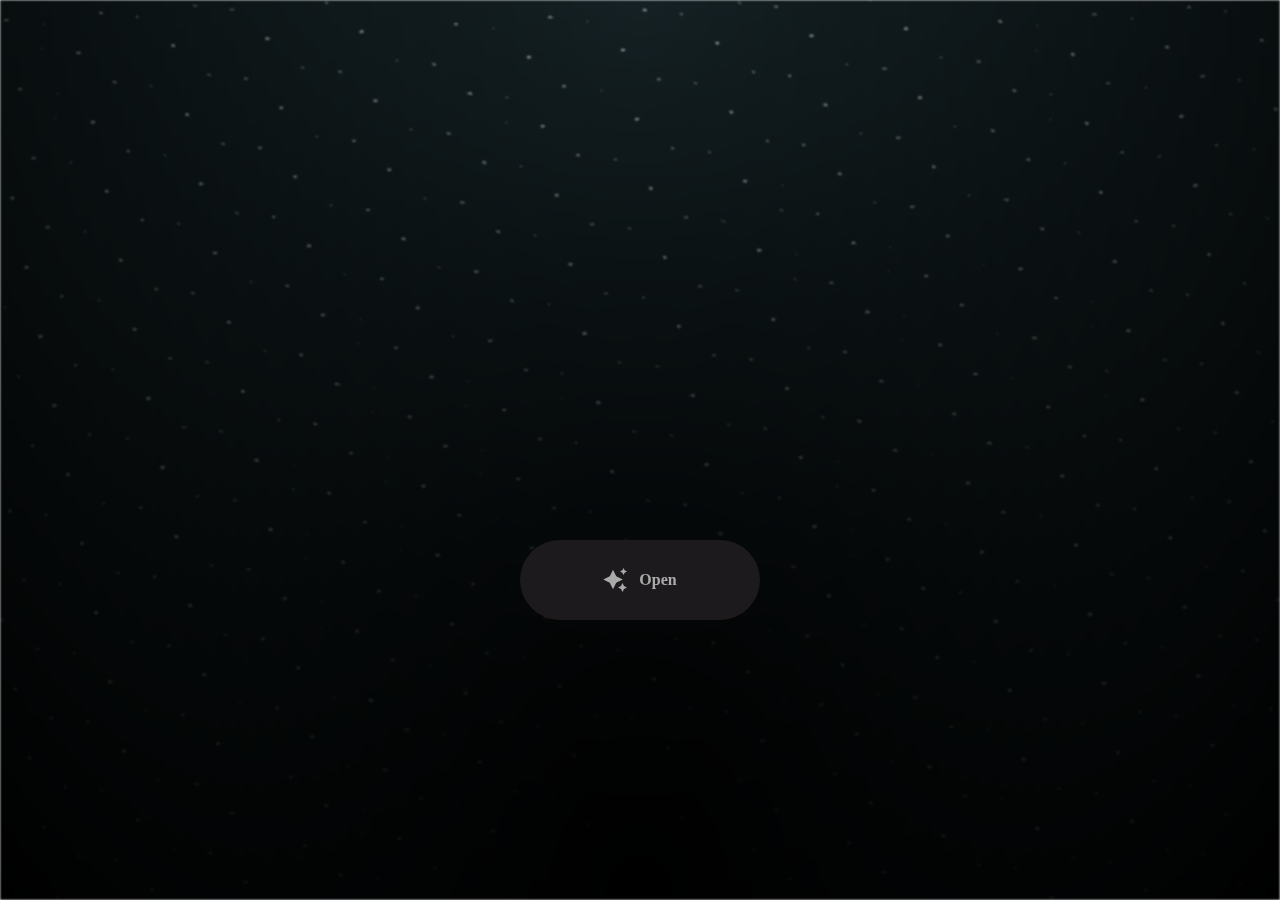
<file: index.html>
<html lang="en">

<head>
  <meta charset="UTF-8">
  <meta name="viewport" content="width=device-width, initial-scale=1.0">
  <link rel="stylesheet" href="./css/index.css">

  <!-- Document Title -->
  <title>I Have Something</title>
</head>

<body>
  <!-- Background -->
  <div class="night"></div>

  <!-- Title -->
  <h1 class="title"></h1>

  <!-- Button -->
  <div style="position: absolute; top: 60vh; width: 100%; display: flex; justify-content: center;">
    <a href="./page/flower.html" class="btn">
      <svg height="24" width="24" fill="#FFFFFF" viewBox="0 0 24 24" data-name="Layer 1" id="Layer_1" class="sparkle">
        <path
          d="M10,21.236,6.755,14.745.264,11.5,6.755,8.255,10,1.764l3.245,6.491L19.736,11.5l-6.491,3.245ZM18,21l1.5,3L21,21l3-1.5L21,18l-1.5-3L18,18l-3,1.5ZM19.333,4.667,20.5,7l1.167-2.333L24,3.5,21.667,2.333,20.5,0,19.333,2.333,17,3.5Z">
        </path>
      </svg>

      <span class="text">Open</span>
    </a>
  </div>

  <script src="./js/index.js"></script>
</body>

</html>
</file>
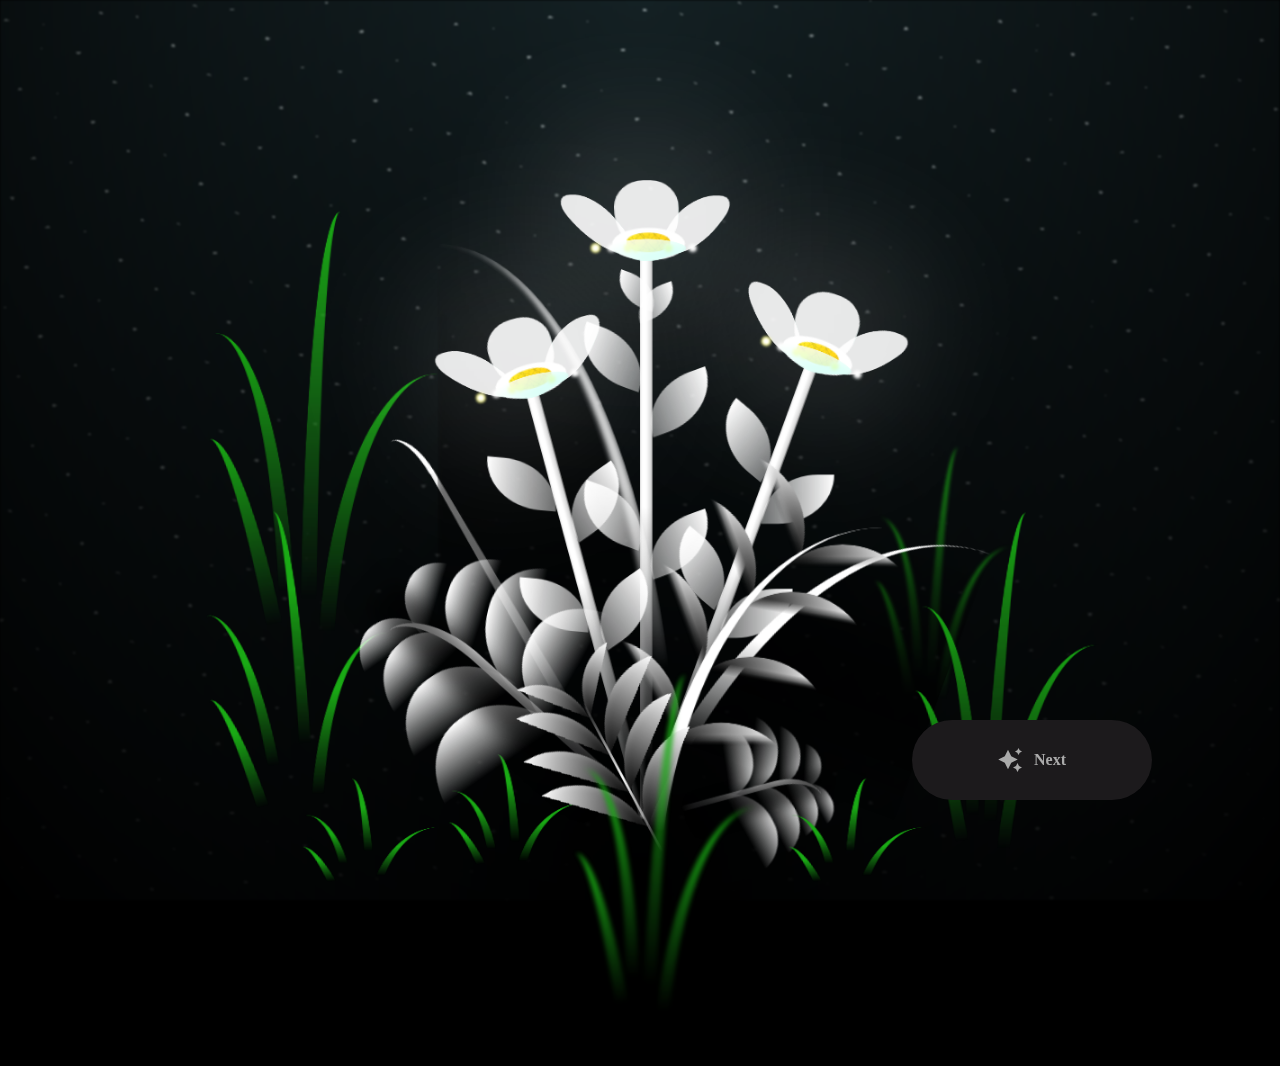
<file: page/flower.html>
<!DOCTYPE html>
<html lang="en">

<head>
  <meta charset="UTF-8">
  <meta http-equiv="X-UA-Compatible" content="IE=edge">
  <meta name="viewport" content="width=device-width, initial-scale=1.0">
  <link rel="shortcut icon" href="images/gift.png" type="image/x-icon">
  <link rel="stylesheet" href="../css/style.css">

  <!-- Document Title -->
  <title>FLOWERS</title>
</head>

<body class="not-loaded">
  <!-- Background -->
  <div class="night"></div>

  <!-- Flower -->
  <div class="flowers">
    <div class="flower flower--1">
      <div class="flower__leafs flower__leafs--1">
        <div class="flower__leaf flower__leaf--1"></div>
        <div class="flower__leaf flower__leaf--2"></div>
        <div class="flower__leaf flower__leaf--3"></div>
        <div class="flower__leaf flower__leaf--4"></div>
        <div class="flower__white-circle"></div>

        <div class="flower__light flower__light--1"></div>
        <div class="flower__light flower__light--2"></div>
        <div class="flower__light flower__light--3"></div>
        <div class="flower__light flower__light--4"></div>
        <div class="flower__light flower__light--5"></div>
        <div class="flower__light flower__light--6"></div>
        <div class="flower__light flower__light--7"></div>
        <div class="flower__light flower__light--8"></div>

      </div>
      <div class="flower__line">
        <div class="flower__line__leaf flower__line__leaf--1"></div>
        <div class="flower__line__leaf flower__line__leaf--2"></div>
        <div class="flower__line__leaf flower__line__leaf--3"></div>
        <div class="flower__line__leaf flower__line__leaf--4"></div>
        <div class="flower__line__leaf flower__line__leaf--5"></div>
        <div class="flower__line__leaf flower__line__leaf--6"></div>
      </div>
    </div>

    <div class="flower flower--2">
      <div class="flower__leafs flower__leafs--2">
        <div class="flower__leaf flower__leaf--1"></div>
        <div class="flower__leaf flower__leaf--2"></div>
        <div class="flower__leaf flower__leaf--3"></div>
        <div class="flower__leaf flower__leaf--4"></div>
        <div class="flower__white-circle"></div>

        <div class="flower__light flower__light--1"></div>
        <div class="flower__light flower__light--2"></div>
        <div class="flower__light flower__light--3"></div>
        <div class="flower__light flower__light--4"></div>
        <div class="flower__light flower__light--5"></div>
        <div class="flower__light flower__light--6"></div>
        <div class="flower__light flower__light--7"></div>
        <div class="flower__light flower__light--8"></div>

      </div>
      <div class="flower__line">
        <div class="flower__line__leaf flower__line__leaf--1"></div>
        <div class="flower__line__leaf flower__line__leaf--2"></div>
        <div class="flower__line__leaf flower__line__leaf--3"></div>
        <div class="flower__line__leaf flower__line__leaf--4"></div>
      </div>
    </div>

    <div class="flower flower--3">
      <div class="flower__leafs flower__leafs--3">
        <div class="flower__leaf flower__leaf--1"></div>
        <div class="flower__leaf flower__leaf--2"></div>
        <div class="flower__leaf flower__leaf--3"></div>
        <div class="flower__leaf flower__leaf--4"></div>
        <div class="flower__white-circle"></div>

        <div class="flower__light flower__light--1"></div>
        <div class="flower__light flower__light--2"></div>
        <div class="flower__light flower__light--3"></div>
        <div class="flower__light flower__light--4"></div>
        <div class="flower__light flower__light--5"></div>
        <div class="flower__light flower__light--6"></div>
        <div class="flower__light flower__light--7"></div>
        <div class="flower__light flower__light--8"></div>

      </div>
      <div class="flower__line">
        <div class="flower__line__leaf flower__line__leaf--1"></div>
        <div class="flower__line__leaf flower__line__leaf--2"></div>
        <div class="flower__line__leaf flower__line__leaf--3"></div>
        <div class="flower__line__leaf flower__line__leaf--4"></div>
      </div>
    </div>

    <div class="grow-ans" style="--d:1.2s">
      <div class="flower__g-long">
        <div class="flower__g-long__top"></div>
        <div class="flower__g-long__bottom"></div>
      </div>
    </div>

    <div class="growing-grass">
      <div class="flower__grass flower__grass--1">
        <div class="flower__grass--top"></div>
        <div class="flower__grass--bottom"></div>
        <div class="flower__grass__leaf flower__grass__leaf--1"></div>
        <div class="flower__grass__leaf flower__grass__leaf--2"></div>
        <div class="flower__grass__leaf flower__grass__leaf--3"></div>
        <div class="flower__grass__leaf flower__grass__leaf--4"></div>
        <div class="flower__grass__leaf flower__grass__leaf--5"></div>
        <div class="flower__grass__leaf flower__grass__leaf--6"></div>
        <div class="flower__grass__leaf flower__grass__leaf--7"></div>
        <div class="flower__grass__leaf flower__grass__leaf--8"></div>
        <div class="flower__grass__overlay"></div>
      </div>
    </div>

    <div class="growing-grass">
      <div class="flower__grass flower__grass--2">
        <div class="flower__grass--top"></div>
        <div class="flower__grass--bottom"></div>
        <div class="flower__grass__leaf flower__grass__leaf--1"></div>
        <div class="flower__grass__leaf flower__grass__leaf--2"></div>
        <div class="flower__grass__leaf flower__grass__leaf--3"></div>
        <div class="flower__grass__leaf flower__grass__leaf--4"></div>
        <div class="flower__grass__leaf flower__grass__leaf--5"></div>
        <div class="flower__grass__leaf flower__grass__leaf--6"></div>
        <div class="flower__grass__leaf flower__grass__leaf--7"></div>
        <div class="flower__grass__leaf flower__grass__leaf--8"></div>
        <div class="flower__grass__overlay"></div>
      </div>
    </div>

    <div class="grow-ans" style="--d:2.4s">
      <div class="flower__g-right flower__g-right--1">
        <div class="leaf"></div>
      </div>
    </div>

    <div class="grow-ans" style="--d:2.8s">
      <div class="flower__g-right flower__g-right--2">
        <div class="leaf"></div>
      </div>
    </div>

    <div class="grow-ans" style="--d:2.8s">
      <div class="flower__g-front">
        <div class="flower__g-front__leaf-wrapper flower__g-front__leaf-wrapper--1">
          <div class="flower__g-front__leaf"></div>
        </div>
        <div class="flower__g-front__leaf-wrapper flower__g-front__leaf-wrapper--2">
          <div class="flower__g-front__leaf"></div>
        </div>
        <div class="flower__g-front__leaf-wrapper flower__g-front__leaf-wrapper--3">
          <div class="flower__g-front__leaf"></div>
        </div>
        <div class="flower__g-front__leaf-wrapper flower__g-front__leaf-wrapper--4">
          <div class="flower__g-front__leaf"></div>
        </div>
        <div class="flower__g-front__leaf-wrapper flower__g-front__leaf-wrapper--5">
          <div class="flower__g-front__leaf"></div>
        </div>
        <div class="flower__g-front__leaf-wrapper flower__g-front__leaf-wrapper--6">
          <div class="flower__g-front__leaf"></div>
        </div>
        <div class="flower__g-front__leaf-wrapper flower__g-front__leaf-wrapper--7">
          <div class="flower__g-front__leaf"></div>
        </div>
        <div class="flower__g-front__leaf-wrapper flower__g-front__leaf-wrapper--8">
          <div class="flower__g-front__leaf"></div>
        </div>
        <div class="flower__g-front__line"></div>
      </div>
    </div>

    <div class="grow-ans" style="--d:3.2s">
      <div class="flower__g-fr">
        <div class="leaf"></div>
        <div class="flower__g-fr__leaf flower__g-fr__leaf--1"></div>
        <div class="flower__g-fr__leaf flower__g-fr__leaf--2"></div>
        <div class="flower__g-fr__leaf flower__g-fr__leaf--3"></div>
        <div class="flower__g-fr__leaf flower__g-fr__leaf--4"></div>
        <div class="flower__g-fr__leaf flower__g-fr__leaf--5"></div>
        <div class="flower__g-fr__leaf flower__g-fr__leaf--6"></div>
        <div class="flower__g-fr__leaf flower__g-fr__leaf--7"></div>
        <div class="flower__g-fr__leaf flower__g-fr__leaf--8"></div>
      </div>
    </div>

    <div class="long-g long-g--0">
      <div class="grow-ans" style="--d:3s">
        <div class="leaf leaf--0"></div>
      </div>
      <div class="grow-ans" style="--d:2.2s">
        <div class="leaf leaf--1"></div>
      </div>
      <div class="grow-ans" style="--d:3.4s">
        <div class="leaf leaf--2"></div>
      </div>
      <div class="grow-ans" style="--d:3.6s">
        <div class="leaf leaf--3"></div>
      </div>
    </div>

    <div class="long-g long-g--1">
      <div class="grow-ans" style="--d:3.6s">
        <div class="leaf leaf--0"></div>
      </div>
      <div class="grow-ans" style="--d:3.8s">
        <div class="leaf leaf--1"></div>
      </div>
      <div class="grow-ans" style="--d:4s">
        <div class="leaf leaf--2"></div>
      </div>
      <div class="grow-ans" style="--d:4.2s">
        <div class="leaf leaf--3"></div>
      </div>
    </div>

    <div class="long-g long-g--2">
      <div class="grow-ans" style="--d:4s">
        <div class="leaf leaf--0"></div>
      </div>
      <div class="grow-ans" style="--d:4.2s">
        <div class="leaf leaf--1"></div>
      </div>
      <div class="grow-ans" style="--d:4.4s">
        <div class="leaf leaf--2"></div>
      </div>
      <div class="grow-ans" style="--d:4.6s">
        <div class="leaf leaf--3"></div>
      </div>
    </div>

    <div class="long-g long-g--3">
      <div class="grow-ans" style="--d:4s">
        <div class="leaf leaf--0"></div>
      </div>
      <div class="grow-ans" style="--d:4.2s">
        <div class="leaf leaf--1"></div>
      </div>
      <div class="grow-ans" style="--d:3s">
        <div class="leaf leaf--2"></div>
      </div>
      <div class="grow-ans" style="--d:3.6s">
        <div class="leaf leaf--3"></div>
      </div>
    </div>

    <div class="long-g long-g--4">
      <div class="grow-ans" style="--d:4s">
        <div class="leaf leaf--0"></div>
      </div>
      <div class="grow-ans" style="--d:4.2s">
        <div class="leaf leaf--1"></div>
      </div>
      <div class="grow-ans" style="--d:3s">
        <div class="leaf leaf--2"></div>
      </div>
      <div class="grow-ans" style="--d:3.6s">
        <div class="leaf leaf--3"></div>
      </div>
    </div>

    <div class="long-g long-g--5">
      <div class="grow-ans" style="--d:4s">
        <div class="leaf leaf--0"></div>
      </div>
      <div class="grow-ans" style="--d:4.2s">
        <div class="leaf leaf--1"></div>
      </div>
      <div class="grow-ans" style="--d:3s">
        <div class="leaf leaf--2"></div>
      </div>
      <div class="grow-ans" style="--d:3.6s">
        <div class="leaf leaf--3"></div>
      </div>
    </div>

    <div class="long-g long-g--6">
      <div class="grow-ans" style="--d:4.2s">
        <div class="leaf leaf--0"></div>
      </div>
      <div class="grow-ans" style="--d:4.4s">
        <div class="leaf leaf--1"></div>
      </div>
      <div class="grow-ans" style="--d:4.6s">
        <div class="leaf leaf--2"></div>
      </div>
      <div class="grow-ans" style="--d:4.8s">
        <div class="leaf leaf--3"></div>
      </div>
    </div>

    <div class="long-g long-g--7">
      <div class="grow-ans" style="--d:3s">
        <div class="leaf leaf--0"></div>
      </div>
      <div class="grow-ans" style="--d:3.2s">
        <div class="leaf leaf--1"></div>
      </div>
      <div class="grow-ans" style="--d:3.5s">
        <div class="leaf leaf--2"></div>
      </div>
      <div class="grow-ans" style="--d:3.6s">
        <div class="leaf leaf--3"></div>
      </div>
    </div>
  </div>

  <!-- Title -->
  <h1 class="title"><span id="title"></span></h1>

  <div style="position: absolute; top: 80vh; width: 100%; display: flex; justify-content: right; margin-right: 20%;">
    <a href="./isi.html" class="btn">
      <svg height="24" width="24" fill="#FFFFFF" viewBox="0 0 24 24" data-name="Layer 1" id="Layer_1" class="sparkle">
        <path
          d="M10,21.236,6.755,14.745.264,11.5,6.755,8.255,10,1.764l3.245,6.491L19.736,11.5l-6.491,3.245ZM18,21l1.5,3L21,21l3-1.5L21,18l-1.5-3L18,18l-3,1.5ZM19.333,4.667,20.5,7l1.167-2.333L24,3.5,21.667,2.333,20.5,0,19.333,2.333,17,3.5Z">
        </path>
      </svg>

      <span class="text">Next</span>
    </a>
  </div>
</body>

</html>

<!-- Import Javascript -->
<script src="../js/main.js"></script>
</file>
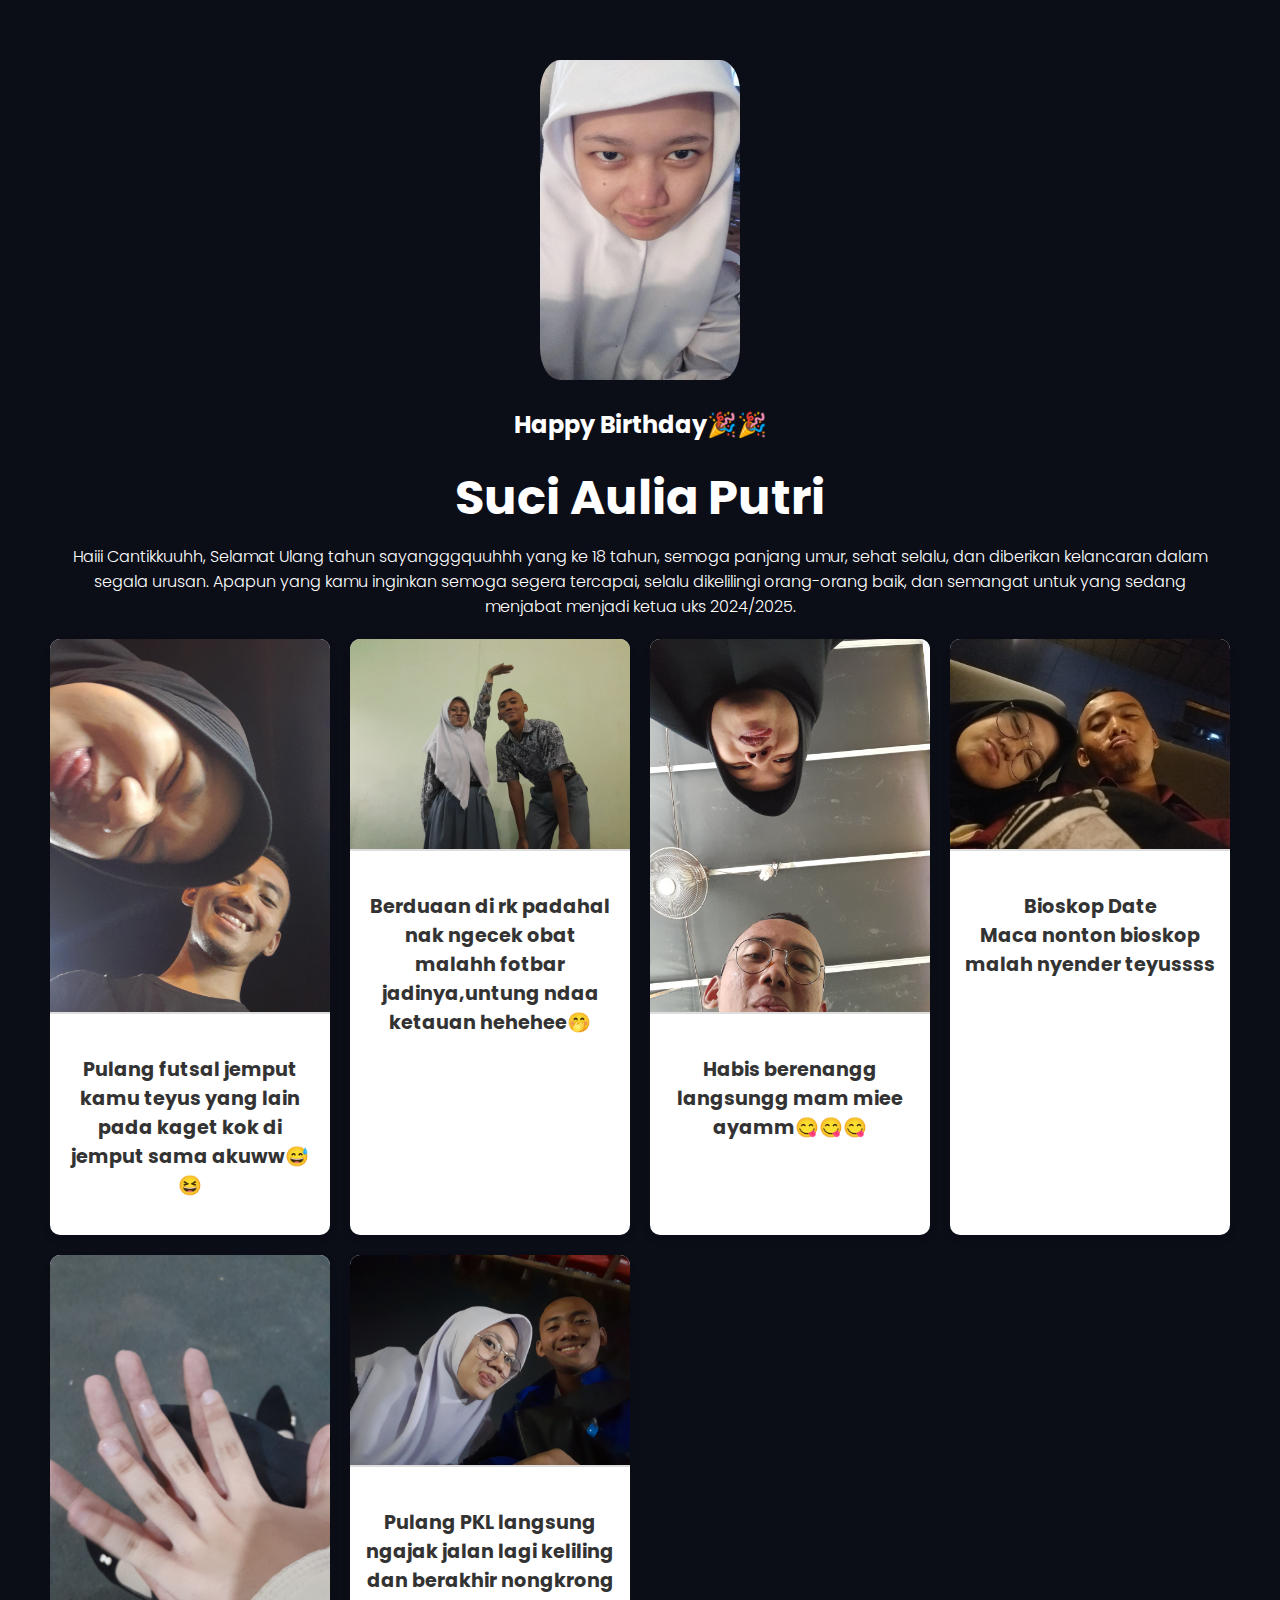
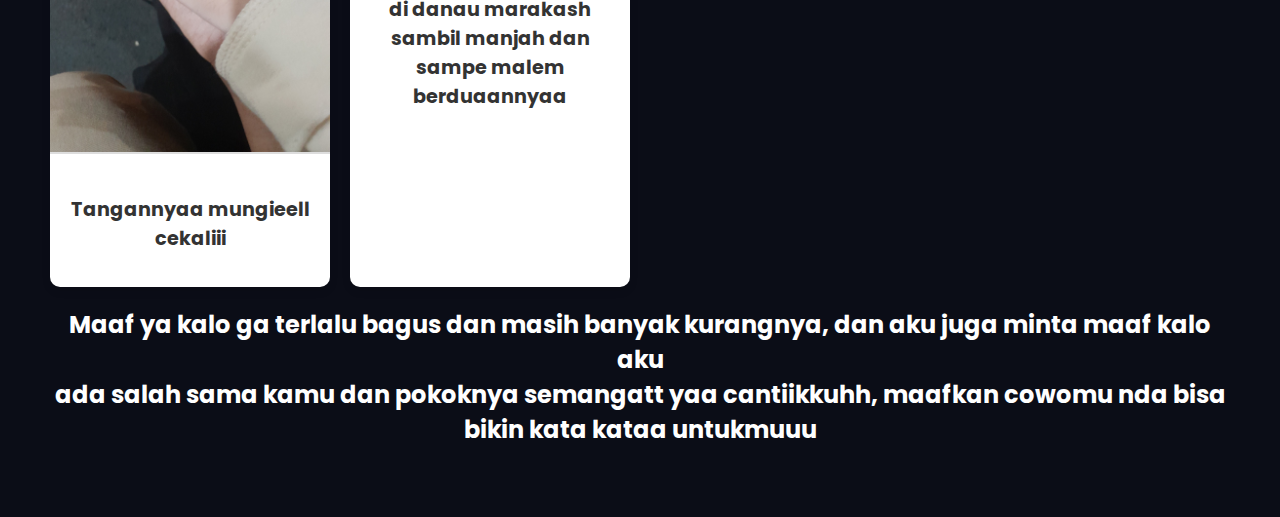
<file: page/isi.html>
<!DOCTYPE html>
<html lang="en">
  <head>
    <title>Happy Birthday🎉🎉</title>
    <link
      href="https://fonts.googleapis.com/css2?family=Poppins:wght@300;400;600;700&amp;display=swap"
      rel="stylesheet"
    />
    <style>
      body {
        margin: 0;
        font-family: "Poppins", sans-serif;
        background-color: #0b0d17;
        color: #ffffff;
        overflow-y: auto; /* Tambahkan ini untuk memastikan halaman dapat di-scroll */
      }
      .container {
        text-align: center;
        padding: 50px;
      }
      .intro {
        margin-top: 10px;
      }
      .intro h1 {
        font-size: 48px;
        font-weight: 700;
        margin: 10px 0;
      }
      .intro p {
        font-size: 16px;
        font-weight: 300;
        margin: 0 10px 10px;
      }
      .profile-image {
        margin-top: 10px;
      }
      .profile-image img {
        border-radius: 10%;
        width: 200px;
        height: 320px;
      }
      .card-container {
        display: grid;
        grid-template-columns: repeat(auto-fit, minmax(250px, 1fr));
        gap: 20px;
        margin-top: 20px;
      }

      .card {
        background-color: #fff;
        border-radius: 10px;
        box-shadow: 0 4px 8px rgba(0, 0, 0, 0.1);
        overflow: hidden;
        text-align: center;
        transition: transform 0.2s;
      }

      .card:hover {
        transform: translateY(-10px);
      }

      .card img,
      .card video {
        width: 100%;
        height: auto;
        border-bottom: 2px solid #ddd;
      }

      .card h3 {
        padding: 15px;
        font-size: 1.2em;
        color: #333;
      }
    </style>
  </head>
  <body>
    <audio autoplay loop>
      <source src="../images/audio.mp3" type="audio/mp3">
    </audio>
    <div class="container">
      <div class="profile-image">
        <img src="../images/imut.jpg" alt="Profile Image" />
      </div>
      <div class="intro">
        <h2>Happy Birthday🎉🎉</h2>
        <h1>Suci Aulia Putri</h1>
        <p>
          Haiii Cantikkuuhh, Selamat Ulang tahun sayangggquuhhh yang ke 18
          tahun, semoga panjang umur, sehat selalu, dan diberikan kelancaran
          dalam segala urusan. Apapun yang kamu inginkan semoga segera tercapai,
          selalu dikelilingi orang-orang baik, dan semangat untuk yang sedang
          menjabat menjadi ketua uks 2024/2025.
        </p>
      </div>
      <div class="card-container">
        <div class="card">
          <img src="../images/malem.jpg" alt="Image 1" />
          <h3>
            Pulang futsal jemput kamu teyus yang lain pada kaget kok di jemput
            sama akuww😅😆
          </h3>
        </div>
        <div class="card">
          <img src="../images/rk.jpg" alt="Image 2" />
          <h3>
            Berduaan di rk padahal nak ngecek obat malahh fotbar jadinya,untung
            ndaa ketauan hehehee🤭
          </h3>
        </div>
        <div class="card">
          <img src="../images/renang.jpg" alt="Image 3" />
          <h3>Habis berenangg langsungg mam miee ayamm😋😋😋</h3>
        </div>
        <div class="card">
          <img src="../images/bioskop1.jpg" alt="Image 4" />
          <h3>Bioskop Date <br />Maca nonton bioskop malah nyender teyussss</h3>
        </div>
        <div class="card">
          <img src="../images/tangan.jpg" alt="Image 5" />
          <h3>Tangannyaa mungieell cekaliii</h3>
        </div>
        <div class="card">
          <img src="../images/danau.jpg" alt="Image 6" />
          <h3>
            Pulang PKL langsung ngajak jalan lagi keliling dan berakhir
            nongkrong di danau marakash sambil manjah dan sampe malem
            berduaannyaa
          </h3>
        </div>
      </div>
      <h2>
        Maaf ya kalo ga terlalu bagus dan masih banyak kurangnya, dan aku juga
        minta maaf kalo aku <br> ada salah sama kamu dan pokoknya semangatt yaa
        cantiikkuhh, maafkan cowomu nda bisa bikin kata kataa untukmuuu
      </h2>
    </div>
  </body>
</html>
</file>
<file: css/index.css>
*,
*::after,
*::before {
  padding: 0;
  margin: 0;
  box-sizing: border-box;
}

:root {
  --dark-color: #000;
}

.night {
  position: fixed;
  left: 50%;
  top: 0;
  transform: translateX(-50%);
  width: 100%;
  height: 100%;
  filter: blur(0.1vmin);
  background-image: radial-gradient(ellipse at top, transparent 0%, var(--dark-color)), radial-gradient(ellipse at bottom, var(--dark-color), rgba(145, 233, 255, 0.2)), repeating-linear-gradient(220deg, rgb(0, 0, 0) 0px, rgb(0, 0, 0) 19px, transparent 19px, transparent 22px), repeating-linear-gradient(189deg, rgb(0, 0, 0) 0px, rgb(0, 0, 0) 19px, transparent 19px, transparent 22px), repeating-linear-gradient(148deg, rgb(0, 0, 0) 0px, rgb(0, 0, 0) 19px, transparent 19px, transparent 22px), linear-gradient(90deg, rgb(255, 255, 250), rgb(240, 240, 240));
}

.title {
  position: absolute;
  top: 0;
  left: 0;
  color: white;
  font-family: 'Courier New', Courier, monospace;

  display: flex;
  flex-wrap: wrap;
  justify-content: center;
  align-content: center;
  align-items: center;

  width: 100%;
  height: 100vh;
  text-shadow: 0 0 20px white;
  letter-spacing: 0px;
}

@media (min-width: 500px) {
  .title {
    letter-spacing: 20px;
  }
}

@keyframes typing {
  from {
    opacity: 0;
  }

  to {
    opacity: 1;
  }
}

/* Terapkan animasi dengan delay */
.title span {
  opacity: 0;
  animation: typing 1s ease forwards;
  animation-delay: var(--delay);
}

a {
  text-decoration: none;
}

.btn {
  border: none;
  width: 15em;
  height: 5em;
  border-radius: 3em;
  display: flex;
  justify-content: center;
  align-items: center;
  gap: 12px;
  background: #1C1A1C;
  cursor: pointer;
  transition: all 450ms ease-in-out;
}

.sparkle {
  fill: #AAAAAA;
  transition: all 800ms ease;
}

.text {
  font-weight: 600;
  color: #AAAAAA;
  font-size: medium;
}

.btn:hover {
  background: linear-gradient(0deg, #A47CF3, #683FEA);
  box-shadow: inset 0px 1px 0px 0px rgba(255, 255, 255, 0.4),
    inset 0px -4px 0px 0px rgba(0, 0, 0, 0.2),
    0px 0px 0px 4px rgba(255, 255, 255, 0.2),
    0px 0px 180px 0px #9917FF;
  transform: translateY(-2px);
}

.btn:hover .text {
  color: white;
}

.btn:hover .sparkle {
  fill: white;
  transform: scale(1.2);
}
</file>
<file: css/style.css>
*,
*::after,
*::before {
  padding: 0;
  margin: 0;
  box-sizing: border-box;
}

:root {
  --dark-color: #000;
}

.title {
  position: absolute;
  width: 100%;
  text-align: center;
  margin-top: 50px;
  top: 0;
  left: 0;
  color: white;
  font-family: 'Courier New', Courier, monospace;
  font-size: 70px;
  text-shadow: 0px 0px 20px white;
}

body {
  display: flex;
  align-items: flex-end;
  justify-content: center;
  min-height: 100vh;
  background-color: var(--dark-color);
  overflow: hidden;
  perspective: 1000px;
}

.night {
  position: fixed;
  left: 50%;
  top: 0;
  transform: translateX(-50%);
  width: 100%;
  height: 100%;
  filter: blur(0.1vmin);
  background-image: radial-gradient(ellipse at top, transparent 0%, var(--dark-color)), radial-gradient(ellipse at bottom, var(--dark-color), rgba(145, 233, 255, 0.2)), repeating-linear-gradient(220deg, rgb(0, 0, 0) 0px, rgb(0, 0, 0) 19px, transparent 19px, transparent 22px), repeating-linear-gradient(189deg, rgb(0, 0, 0) 0px, rgb(0, 0, 0) 19px, transparent 19px, transparent 22px), repeating-linear-gradient(148deg, rgb(0, 0, 0) 0px, rgb(0, 0, 0) 19px, transparent 19px, transparent 22px), linear-gradient(90deg, rgb(255, 255, 250), rgb(240, 240, 240));
}

.flowers {
  position: relative;
  transform: scale(0.9);
}

.flower {
  position: absolute;
  bottom: 10vmin;
  transform-origin: bottom center;
  z-index: 10;
  --fl-speed: 0.8s;
}

.flower--1 {
  animation: moving-flower-1 4s linear infinite;
}

.flower--1 .flower__line {
  height: 70vmin;
  animation-delay: 0.3s;
}

.flower--1 .flower__line__leaf--1 {
  animation: blooming-leaf-right var(--fl-speed) 1.6s backwards;
}

.flower--1 .flower__line__leaf--2 {
  animation: blooming-leaf-right var(--fl-speed) 1.4s backwards;
}

.flower--1 .flower__line__leaf--3 {
  animation: blooming-leaf-left var(--fl-speed) 1.2s backwards;
}

.flower--1 .flower__line__leaf--4 {
  animation: blooming-leaf-left var(--fl-speed) 1s backwards;
}

.flower--1 .flower__line__leaf--5 {
  animation: blooming-leaf-right var(--fl-speed) 1.8s backwards;
}

.flower--1 .flower__line__leaf--6 {
  animation: blooming-leaf-left var(--fl-speed) 2s backwards;
}

.flower--2 {
  left: 50%;
  transform: rotate(20deg);
  animation: moving-flower-2 4s linear infinite;
}

.flower--2 .flower__line {
  height: 60vmin;
  animation-delay: 0.6s;
}

.flower--2 .flower__line__leaf--1 {
  animation: blooming-leaf-right var(--fl-speed) 1.9s backwards;
}

.flower--2 .flower__line__leaf--2 {
  animation: blooming-leaf-right var(--fl-speed) 1.7s backwards;
}

.flower--2 .flower__line__leaf--3 {
  animation: blooming-leaf-left var(--fl-speed) 1.5s backwards;
}

.flower--2 .flower__line__leaf--4 {
  animation: blooming-leaf-left var(--fl-speed) 1.3s backwards;
}

.flower--3 {
  left: 50%;
  transform: rotate(-15deg);
  animation: moving-flower-3 4s linear infinite;
}

.flower--3 .flower__line {
  animation-delay: 0.9s;
}

.flower--3 .flower__line__leaf--1 {
  animation: blooming-leaf-right var(--fl-speed) 2.5s backwards;
}

.flower--3 .flower__line__leaf--2 {
  animation: blooming-leaf-right var(--fl-speed) 2.3s backwards;
}

.flower--3 .flower__line__leaf--3 {
  animation: blooming-leaf-left var(--fl-speed) 2.1s backwards;
}

.flower--3 .flower__line__leaf--4 {
  animation: blooming-leaf-left var(--fl-speed) 1.9s backwards;
}

.flower__leafs {
  position: relative;
  animation: blooming-flower 2s backwards;
}

.flower__leafs--1 {
  animation-delay: 1.1s;
}

.flower__leafs--2 {
  animation-delay: 1.4s;
}

.flower__leafs--3 {
  animation-delay: 1.7s;
}

.flower__leafs::after {
  content: "";
  position: absolute;
  left: 0;
  top: 0;
  transform: translate(-50%, -100%);
  width: 8vmin;
  height: 8vmin;
  background-color: #fff;
  filter: blur(10vmin);
}

.flower__leaf {
  position: absolute;
  bottom: 0;
  left: 50%;
  width: 8vmin;
  height: 11vmin;
  border-radius: 51% 49% 47% 53%/44% 45% 55% 69%;
  background-color: #a7ffee;
  background-image: linear-gradient(to top, #fff, #fff);
  transform-origin: bottom center;
  opacity: 0.9;
  box-shadow: inset 0 0 2vmin rgba(255, 255, 255, 0.5);
}

.flower__leaf--1 {
  transform: translate(-10%, 1%) rotateY(40deg) rotateX(-50deg);
}

.flower__leaf--2 {
  transform: translate(-50%, -4%) rotateX(40deg);
}

.flower__leaf--3 {
  transform: translate(-90%, 0%) rotateY(45deg) rotateX(50deg);
}

.flower__leaf--4 {
  width: 8vmin;
  height: 8vmin;
  transform-origin: bottom left;
  border-radius: 4vmin 10vmin 4vmin 4vmin;
  transform: translate(0%, 18%) rotateX(70deg) rotate(-43deg);
  background-image: linear-gradient(to top, rgba(255, 2555, 255, 0.4), #fff);
  z-index: 1;
  opacity: 0.8;
  -webkit-transform: translate(0%, 18%) rotateX(70deg) rotate(-43deg);
  -moz-transform: translate(0%, 18%) rotateX(70deg) rotate(-43deg);
  -ms-transform: translate(0%, 18%) rotateX(70deg) rotate(-43deg);
  -o-transform: translate(0%, 18%) rotateX(70deg) rotate(-43deg);
}

.flower__white-circle {
  position: absolute;
  left: -3.5vmin;
  top: -3vmin;
  width: 9vmin;
  height: 4vmin;
  border-radius: 50%;
  background-color: #fff;
}

.flower__white-circle::after {
  content: "";
  position: absolute;
  left: 50%;
  top: 45%;
  transform: translate(-50%, -50%);
  width: 60%;
  height: 60%;
  border-radius: inherit;
  background-image: repeating-linear-gradient(135deg, rgba(0, 0, 0, 0.03) 0px, rgba(0, 0, 0, 0.03) 1px, transparent 1px, transparent 12px), repeating-linear-gradient(45deg, rgba(0, 0, 0, 0.03) 0px, rgba(0, 0, 0, 0.03) 1px, transparent 1px, transparent 12px), repeating-linear-gradient(67.5deg, rgba(0, 0, 0, 0.03) 0px, rgba(0, 0, 0, 0.03) 1px, transparent 1px, transparent 12px), repeating-linear-gradient(135deg, rgba(0, 0, 0, 0.03) 0px, rgba(0, 0, 0, 0.03) 1px, transparent 1px, transparent 12px), repeating-linear-gradient(45deg, rgba(0, 0, 0, 0.03) 0px, rgba(0, 0, 0, 0.03) 1px, transparent 1px, transparent 12px), repeating-linear-gradient(112.5deg, rgba(0, 0, 0, 0.03) 0px, rgba(0, 0, 0, 0.03) 1px, transparent 1px, transparent 12px), repeating-linear-gradient(112.5deg, rgba(0, 0, 0, 0.03) 0px, rgba(0, 0, 0, 0.03) 1px, transparent 1px, transparent 12px), repeating-linear-gradient(45deg, rgba(0, 0, 0, 0.03) 0px, rgba(0, 0, 0, 0.03) 1px, transparent 1px, transparent 12px), repeating-linear-gradient(22.5deg, rgba(0, 0, 0, 0.03) 0px, rgba(0, 0, 0, 0.03) 1px, transparent 1px, transparent 12px), repeating-linear-gradient(45deg, rgba(0, 0, 0, 0.03) 0px, rgba(0, 0, 0, 0.03) 1px, transparent 1px, transparent 12px), repeating-linear-gradient(22.5deg, rgba(0, 0, 0, 0.03) 0px, rgba(0, 0, 0, 0.03) 1px, transparent 1px, transparent 12px), repeating-linear-gradient(135deg, rgba(0, 0, 0, 0.03) 0px, rgba(0, 0, 0, 0.03) 1px, transparent 1px, transparent 12px), repeating-linear-gradient(157.5deg, rgba(0, 0, 0, 0.03) 0px, rgba(0, 0, 0, 0.03) 1px, transparent 1px, transparent 12px), repeating-linear-gradient(67.5deg, rgba(0, 0, 0, 0.03) 0px, rgba(0, 0, 0, 0.03) 1px, transparent 1px, transparent 12px), repeating-linear-gradient(67.5deg, rgba(0, 0, 0, 0.03) 0px, rgba(0, 0, 0, 0.03) 1px, transparent 1px, transparent 12px), linear-gradient(90deg, rgb(255, 235, 18), rgb(255, 206, 0));
}

.flower__line {
  height: 55vmin;
  width: 1.5vmin;
  background-image: linear-gradient(to left, rgba(0, 0, 0, 0.2), transparent, rgba(255, 255, 255, 0.2)), linear-gradient(to top, transparent 10%, #fff, #fff);
  box-shadow: inset 0 0 2px rgba(0, 0, 0, 0.5);
  animation: grow-flower-tree 4s backwards;
}

.flower__line__leaf {
  --w: 7vmin;
  --h: calc(var(--w) + 2vmin);
  position: absolute;
  top: 20%;
  left: 90%;
  width: var(--w);
  height: var(--h);
  border-top-right-radius: var(--h);
  border-bottom-left-radius: var(--h);
  background-image: linear-gradient(to top, rgba(255, 255, 255, 0.4), #fff);
}

.flower__line__leaf--1 {
  transform: rotate(70deg) rotateY(30deg);
}

.flower__line__leaf--2 {
  top: 45%;
  transform: rotate(70deg) rotateY(30deg);
}

.flower__line__leaf--3,
.flower__line__leaf--4,
.flower__line__leaf--6 {
  border-top-right-radius: 0;
  border-bottom-left-radius: 0;
  border-top-left-radius: var(--h);
  border-bottom-right-radius: var(--h);
  left: -460%;
  top: 12%;
  transform: rotate(-70deg) rotateY(30deg);
}

.flower__line__leaf--4 {
  top: 40%;
}

.flower__line__leaf--5 {
  top: 0;
  transform-origin: left;
  transform: rotate(70deg) rotateY(30deg) scale(0.6);
}

.flower__line__leaf--6 {
  top: -2%;
  left: -450%;
  transform-origin: right;
  transform: rotate(-70deg) rotateY(30deg) scale(0.6);
}

.flower__light {
  position: absolute;
  bottom: 0vmin;
  width: 1vmin;
  height: 1vmin;
  background-color: rgb(255, 251, 0);
  border-radius: 50%;
  filter: blur(0.2vmin);
  animation: light-ans 4s linear infinite backwards;
}

.flower__light:nth-child(odd) {
  background-color: #fff;
}

.flower__light--1 {
  left: -2vmin;
  animation-delay: 1s;
}

.flower__light--2 {
  left: 3vmin;
  animation-delay: 0.5s;
}

.flower__light--3 {
  left: -6vmin;
  animation-delay: 0.3s;
}

.flower__light--4 {
  left: 6vmin;
  animation-delay: 0.9s;
}

.flower__light--5 {
  left: -1vmin;
  animation-delay: 1.5s;
}

.flower__light--6 {
  left: -4vmin;
  animation-delay: 3s;
}

.flower__light--7 {
  left: 3vmin;
  animation-delay: 2s;
}

.flower__light--8 {
  left: -6vmin;
  animation-delay: 3.5s;
}

.flower__grass {
  --c: #fff;
  --line-w: 1.5vmin;
  position: absolute;
  bottom: 12vmin;
  left: -7vmin;
  display: flex;
  flex-direction: column;
  align-items: flex-end;
  z-index: 20;
  transform-origin: bottom center;
  transform: rotate(-48deg) rotateY(40deg);
}

.flower__grass--1 {
  animation: moving-grass 2s linear infinite;
}

.flower__grass--2 {
  left: 2vmin;
  bottom: 10vmin;
  transform: scale(0.5) rotate(75deg) rotateX(10deg) rotateY(-200deg);
  opacity: 0.8;
  z-index: 0;
  animation: moving-grass--2 1.5s linear infinite;
}

.flower__grass--top {
  width: 7vmin;
  height: 10vmin;
  border-top-right-radius: 100%;
  border-right: var(--line-w) solid var(--c);
  transform-origin: bottom center;
  transform: rotate(-2deg);
}

.flower__grass--bottom {
  margin-top: -2px;
  width: var(--line-w);
  height: 25vmin;
  background-image: linear-gradient(to top, transparent, var(--c));
}

.flower__grass__leaf {
  --size: 10vmin;
  position: absolute;
  width: calc(var(--size) * 2.1);
  height: var(--size);
  border-top-left-radius: var(--size);
  border-top-right-radius: var(--size);
  background-image: linear-gradient(to top, transparent, transparent 30%, var(--c));
  z-index: 100;
}

.flower__grass__leaf--1 {
  top: -6%;
  left: 30%;
  --size: 6vmin;
  transform: rotate(-20deg);
  animation: growing-grass-ans--1 2s 2.6s backwards;
}

@keyframes growing-grass-ans--1 {
  0% {
    transform-origin: bottom left;
    transform: rotate(-20deg) scale(0);
  }
}

.flower__grass__leaf--2 {
  top: -5%;
  left: -110%;
  --size: 6vmin;
  transform: rotate(10deg);
  animation: growing-grass-ans--2 2s 2.4s linear backwards;
}

@keyframes growing-grass-ans--2 {
  0% {
    transform-origin: bottom right;
    transform: rotate(10deg) scale(0);
  }
}

.flower__grass__leaf--3 {
  top: 5%;
  left: 60%;
  --size: 8vmin;
  transform: rotate(-18deg) rotateX(-20deg);
  animation: growing-grass-ans--3 2s 2.2s linear backwards;
}

@keyframes growing-grass-ans--3 {
  0% {
    transform-origin: bottom left;
    transform: rotate(-18deg) rotateX(-20deg) scale(0);
  }
}

.flower__grass__leaf--4 {
  top: 6%;
  left: -135%;
  --size: 8vmin;
  transform: rotate(2deg);
  animation: growing-grass-ans--4 2s 2s linear backwards;
}

@keyframes growing-grass-ans--4 {
  0% {
    transform-origin: bottom right;
    transform: rotate(2deg) scale(0);
  }
}

.flower__grass__leaf--5 {
  top: 20%;
  left: 60%;
  --size: 10vmin;
  transform: rotate(-24deg) rotateX(-20deg);
  animation: growing-grass-ans--5 2s 1.8s linear backwards;
}

@keyframes growing-grass-ans--5 {
  0% {
    transform-origin: bottom left;
    transform: rotate(-24deg) rotateX(-20deg) scale(0);
  }
}

.flower__grass__leaf--6 {
  top: 22%;
  left: -180%;
  --size: 10vmin;
  transform: rotate(10deg);
  animation: growing-grass-ans--6 2s 1.6s linear backwards;
}

@keyframes growing-grass-ans--6 {
  0% {
    transform-origin: bottom right;
    transform: rotate(10deg) scale(0);
  }
}

.flower__grass__leaf--7 {
  top: 39%;
  left: 70%;
  --size: 10vmin;
  transform: rotate(-10deg);
  animation: growing-grass-ans--7 2s 1.4s linear backwards;
}

@keyframes growing-grass-ans--7 {
  0% {
    transform-origin: bottom left;
    transform: rotate(-10deg) scale(0);
  }
}

.flower__grass__leaf--8 {
  top: 40%;
  left: -215%;
  --size: 11vmin;
  transform: rotate(10deg);
  animation: growing-grass-ans--8 2s 1.2s linear backwards;
}

@keyframes growing-grass-ans--8 {
  0% {
    transform-origin: bottom right;
    transform: rotate(10deg) scale(0);
  }
}

.flower__grass__overlay {
  position: absolute;
  top: -10%;
  right: 0%;
  width: 100%;
  height: 100%;
  background-color: rgba(0, 0, 0, 0.6);
  filter: blur(1.5vmin);
  z-index: 100;
}

.flower__g-long {
  --w: 2vmin;
  --h: 6vmin;
  --c: #fff;
  position: absolute;
  bottom: 10vmin;
  left: -3vmin;
  transform-origin: bottom center;
  transform: rotate(-30deg) rotateY(-20deg);
  display: flex;
  flex-direction: column;
  align-items: flex-end;
  animation: flower-g-long-ans 3s linear infinite;
}

@keyframes flower-g-long-ans {

  0%,
  100% {
    transform: rotate(-30deg) rotateY(-20deg);
  }

  50% {
    transform: rotate(-32deg) rotateY(-20deg);
  }
}

.flower__g-long__top {
  top: calc(var(--h) * -1);
  width: calc(var(--w) + 1vmin);
  height: var(--h);
  border-top-right-radius: 100%;
  border-right: 0.7vmin solid var(--c);
  transform: translate(-0.7vmin, 1vmin);
}

.flower__g-long__bottom {
  width: var(--w);
  height: 50vmin;
  transform-origin: bottom center;
  background-image: linear-gradient(to top, transparent 30%, var(--c));
  box-shadow: inset 0 0 2px rgba(0, 0, 0, 0.5);
  -webkit-clip-path: polygon(35% 0, 65% 1%, 100% 100%, 0% 100%);
  clip-path: polygon(35% 0, 65% 1%, 100% 100%, 0% 100%);
}

.flower__g-right {
  position: absolute;
  bottom: 6vmin;
  left: -2vmin;
  transform-origin: bottom left;
  transform: rotate(20deg);
}

.flower__g-right .leaf {
  width: 30vmin;
  height: 50vmin;
  border-top-left-radius: 100%;
  border-left: 2vmin solid #fff;
  background-image: linear-gradient(to bottom, transparent, var(--dark-color) 60%);
  -webkit-mask-image: linear-gradient(to top, transparent 30%, #fff 60%);
}

.flower__g-right--1 {
  animation: flower-g-right-ans 2.5s linear infinite;
}

.flower__g-right--2 {
  left: 5vmin;
  transform: rotateY(-180deg);
  animation: flower-g-right-ans--2 3s linear infinite;
}

.flower__g-right--2 .leaf {
  height: 75vmin;
  filter: blur(0.3vmin);
  opacity: 0.8;
}

@keyframes flower-g-right-ans {

  0%,
  100% {
    transform: rotate(20deg);
  }

  50% {
    transform: rotate(24deg) rotateX(-20deg);
  }
}

@keyframes flower-g-right-ans--2 {

  0%,
  100% {
    transform: rotateY(-180deg) rotate(0deg) rotateX(-20deg);
  }

  50% {
    transform: rotateY(-180deg) rotate(6deg) rotateX(-20deg);
  }
}

.flower__g-front {
  position: absolute;
  bottom: 6vmin;
  left: 2.5vmin;
  z-index: 100;
  transform-origin: bottom center;
  transform: rotate(-28deg) rotateY(30deg) scale(1.04);
  animation: flower__g-front-ans 2s linear infinite;
}

@keyframes flower__g-front-ans {

  0%,
  100% {
    transform: rotate(-28deg) rotateY(30deg) scale(1.04);
  }

  50% {
    transform: rotate(-35deg) rotateY(40deg) scale(1.04);
  }
}

.flower__g-front__line {
  width: 0.3vmin;
  height: 20vmin;
  background-image: linear-gradient(to top, transparent, #fff, transparent 100%);
  position: relative;
}

.flower__g-front__leaf-wrapper {
  position: absolute;
  top: 0;
  left: 0;
  transform-origin: bottom left;
  transform: rotate(10deg);
}

.flower__g-front__leaf-wrapper:nth-child(even) {
  left: 0vmin;
  transform: rotateY(-180deg) rotate(5deg);
  animation: flower__g-front__leaf-left-ans 1s ease-in backwards;
}

.flower__g-front__leaf-wrapper:nth-child(odd) {
  animation: flower__g-front__leaf-ans 1s ease-in backwards;
}

.flower__g-front__leaf-wrapper--1 {
  top: -8vmin;
  transform: scale(0.7);
  animation: flower__g-front__leaf-ans 1s 5.5s ease-in backwards !important;
}

.flower__g-front__leaf-wrapper--2 {
  top: -8vmin;
  transform: rotateY(-180deg) scale(0.7) !important;
  animation: flower__g-front__leaf-left-ans-2 1s 4.6s ease-in backwards !important;
}

.flower__g-front__leaf-wrapper--3 {
  top: -3vmin;
  animation: flower__g-front__leaf-ans 1s 4.6s ease-in backwards;
}

.flower__g-front__leaf-wrapper--4 {
  top: -3vmin;
  transform: rotateY(-180deg) scale(0.9) !important;
  animation: flower__g-front__leaf-left-ans-2 1s 4.6s ease-in backwards !important;
}

@keyframes flower__g-front__leaf-left-ans-2 {
  0% {
    transform: rotateY(-180deg) scale(0);
  }
}

.flower__g-front__leaf-wrapper--5,
.flower__g-front__leaf-wrapper--6 {
  top: 2vmin;
}

.flower__g-front__leaf-wrapper--7,
.flower__g-front__leaf-wrapper--8 {
  top: 6.5vmin;
}

.flower__g-front__leaf-wrapper--2 {
  animation-delay: 5.2s !important;
}

.flower__g-front__leaf-wrapper--3 {
  animation-delay: 4.9s !important;
}

.flower__g-front__leaf-wrapper--5 {
  animation-delay: 4.3s !important;
}

.flower__g-front__leaf-wrapper--6 {
  animation-delay: 4.1s !important;
}

.flower__g-front__leaf-wrapper--7 {
  animation-delay: 3.8s !important;
}

.flower__g-front__leaf-wrapper--8 {
  animation-delay: 3.5s !important;
}

@keyframes flower__g-front__leaf-ans {
  0% {
    transform: rotate(10deg) scale(0);
  }
}

@keyframes flower__g-front__leaf-left-ans {
  0% {
    transform: rotateY(-180deg) rotate(5deg) scale(0);
  }
}

.flower__g-front__leaf {
  width: 10vmin;
  height: 10vmin;
  border-radius: 100% 0% 0% 100%/100% 100% 0% 0%;
  box-shadow: inset 0 2px 1vmin hsla(0, 0%, 100%, 0.2);
  background-image: linear-gradient(to bottom left, transparent, var(--dark-color)), linear-gradient(to bottom right, #fff 50%, transparent 50%, transparent);
  -webkit-mask-image: linear-gradient(to bottom right, #fff 50%, transparent 50%, transparent);
  mask-image: linear-gradient(to bottom right, #fff 50%, transparent 50%, transparent);
}

.flower__g-fr {
  position: absolute;
  bottom: -4vmin;
  left: vmin;
  transform-origin: bottom left;
  z-index: 10;
  animation: flower__g-fr-ans 2s linear infinite;
}

@keyframes flower__g-fr-ans {

  0%,
  100% {
    transform: rotate(2deg);
  }

  50% {
    transform: rotate(4deg);
    -webkit-transform: rotate(4deg);
    -moz-transform: rotate(4deg);
    -ms-transform: rotate(4deg);
    -o-transform: rotate(4deg);
  }
}

.flower__g-fr .leaf {
  width: 30vmin;
  height: 50vmin;
  border-top-left-radius: 100%;
  border-left: 2vmin solid #fff;
  -webkit-mask-image: linear-gradient(to top, transparent 25%, #fff 50%);
  position: relative;
  z-index: 1;
}

.flower__g-fr__leaf {
  position: absolute;
  top: 0;
  left: 0;
  width: 10vmin;
  height: 10vmin;
  border-radius: 100% 0% 0% 100%/100% 100% 0% 0%;
  box-shadow: inset 0 2px 1vmin hsla(0, 0%, 100%, 0.2);
  background-image: linear-gradient(to bottom left, transparent, var(--dark-color) 98%), linear-gradient(to bottom right, #fff 45%, transparent 50%, transparent);
  -webkit-mask-image: linear-gradient(135deg, #fff 40%, transparent 50%, transparent);
}

.flower__g-fr__leaf--1 {
  left: 20vmin;
  transform: rotate(45deg);
  animation: flower__g-fr-leaft-ans-1 0.5s 5.2s linear backwards;
}

@keyframes flower__g-fr-leaft-ans-1 {
  0% {
    transform-origin: left;
    transform: rotate(45deg) scale(0);
  }
}

.flower__g-fr__leaf--2 {
  left: 12vmin;
  top: -7vmin;
  transform: rotate(25deg) rotateY(-180deg);
  animation: flower__g-fr-leaft-ans-6 0.5s 5s linear backwards;
}

.flower__g-fr__leaf--3 {
  left: 15vmin;
  top: 6vmin;
  transform: rotate(55deg);
  animation: flower__g-fr-leaft-ans-5 0.5s 4.8s linear backwards;
}

.flower__g-fr__leaf--4 {
  left: 6vmin;
  top: -2vmin;
  transform: rotate(25deg) rotateY(-180deg);
  animation: flower__g-fr-leaft-ans-6 0.5s 4.6s linear backwards;
}

.flower__g-fr__leaf--5 {
  left: 10vmin;
  top: 14vmin;
  transform: rotate(55deg);
  animation: flower__g-fr-leaft-ans-5 0.5s 4.4s linear backwards;
}

@keyframes flower__g-fr-leaft-ans-5 {
  0% {
    transform-origin: left;
    transform: rotate(55deg) scale(0);
  }
}

.flower__g-fr__leaf--6 {
  left: 0vmin;
  top: 6vmin;
  transform: rotate(25deg) rotateY(-180deg);
  animation: flower__g-fr-leaft-ans-6 0.5s 4.2s linear backwards;
}

@keyframes flower__g-fr-leaft-ans-6 {
  0% {
    transform-origin: right;
    transform: rotate(25deg) rotateY(-180deg) scale(0);
  }
}

.flower__g-fr__leaf--7 {
  left: 5vmin;
  top: 22vmin;
  transform: rotate(45deg);
  animation: flower__g-fr-leaft-ans-7 0.5s 4s linear backwards;
}

@keyframes flower__g-fr-leaft-ans-7 {
  0% {
    transform-origin: left;
    transform: rotate(45deg) scale(0);
  }
}

.flower__g-fr__leaf--8 {
  left: -4vmin;
  top: 15vmin;
  transform: rotate(15deg) rotateY(-180deg);
  animation: flower__g-fr-leaft-ans-8 0.5s 3.8s linear backwards;
}

@keyframes flower__g-fr-leaft-ans-8 {
  0% {
    transform-origin: right;
    transform: rotate(15deg) rotateY(-180deg) scale(0);
  }
}

.long-g {
  position: absolute;
  bottom: 25vmin;
  left: -42vmin;
  transform-origin: bottom left;
}

.long-g--1 {
  bottom: 0vmin;
  transform: scale(0.8) rotate(-5deg);
}

.long-g--1 .leaf {
  -webkit-mask-image: linear-gradient(to top, transparent 40%, #fff 80%) !important;
}

.long-g--1 .leaf--1 {
  --w: 5vmin;
  --h: 60vmin;
  left: -2vmin;
  transform: rotate(3deg) rotateY(-180deg);
}

.long-g--2,
.long-g--3 {
  bottom: -3vmin;
  left: -35vmin;
  transform-origin: center;
  transform: scale(0.6) rotateX(60deg);
}

.long-g--2 .leaf,
.long-g--3 .leaf {
  -webkit-mask-image: linear-gradient(to top, transparent 50%, #fff 80%) !important;
}

.long-g--2 .leaf--1,
.long-g--3 .leaf--1 {
  left: -1vmin;
  transform: rotateY(-180deg);
}

.long-g--3 {
  left: -17vmin;
  bottom: 0vmin;
}

.long-g--3 .leaf {
  -webkit-mask-image: linear-gradient(to top, transparent 40%, #fff 80%) !important;
}

.long-g--4 {
  left: 25vmin;
  bottom: -3vmin;
  transform-origin: center;
  transform: scale(0.6) rotateX(60deg);
}

.long-g--4 .leaf {
  -webkit-mask-image: linear-gradient(to top, transparent 50%, #fff 80%) !important;
}

.long-g--5 {
  left: 42vmin;
  bottom: 0vmin;
  transform: scale(0.8) rotate(2deg);
}

.long-g--6 {
  left: 0vmin;
  bottom: -20vmin;
  z-index: 100;
  filter: blur(0.3vmin);
  transform: scale(0.8) rotate(2deg);
}

.long-g--7 {
  left: 35vmin;
  bottom: 20vmin;
  z-index: -1;
  filter: blur(0.3vmin);
  transform: scale(0.6) rotate(2deg);
  opacity: 0.7;
}

.long-g .leaf {
  --w: 15vmin;
  --h: 40vmin;
  --c: #1aaa15;
  position: absolute;
  bottom: 0;
  width: var(--w);
  height: var(--h);
  border-top-left-radius: 100%;
  border-left: 2vmin solid var(--c);
  -webkit-mask-image: linear-gradient(to top, transparent 20%, var(--dark-color));
  transform-origin: bottom center;
}

.long-g .leaf--0 {
  left: 2vmin;
  animation: leaf-ans-1 4s linear infinite;
}

.long-g .leaf--1 {
  --w: 5vmin;
  --h: 60vmin;
  animation: leaf-ans-1 4s linear infinite;
}

.long-g .leaf--2 {
  --w: 10vmin;
  --h: 40vmin;
  left: -0.5vmin;
  bottom: 5vmin;
  transform-origin: bottom left;
  transform: rotateY(-180deg);
  animation: leaf-ans-2 3s linear infinite;
}

.long-g .leaf--3 {
  --w: 5vmin;
  --h: 30vmin;
  left: -1vmin;
  bottom: 3.2vmin;
  transform-origin: bottom left;
  transform: rotate(-10deg) rotateY(-180deg);
  animation: leaf-ans-3 3s linear infinite;
}

@keyframes leaf-ans-1 {

  0%,
  100% {
    transform: rotate(-5deg) scale(1);
  }

  50% {
    transform: rotate(5deg) scale(1.1);
  }
}

@keyframes leaf-ans-2 {

  0%,
  100% {
    transform: rotateY(-180deg) rotate(5deg);
  }

  50% {
    transform: rotateY(-180deg) rotate(0deg) scale(1.1);
  }
}

@keyframes leaf-ans-3 {

  0%,
  100% {
    transform: rotate(-10deg) rotateY(-180deg);
  }

  50% {
    transform: rotate(-20deg) rotateY(-180deg);
  }
}

.grow-ans {
  animation: grow-ans 2s var(--d) backwards;
}

@keyframes grow-ans {
  0% {
    transform: scale(0);
    opacity: 0;
  }
}

@keyframes light-ans {
  0% {
    opacity: 0;
    transform: translateY(0vmin);
  }

  25% {
    opacity: 1;
    transform: translateY(-5vmin) translateX(-2vmin);
  }

  50% {
    opacity: 1;
    transform: translateY(-15vmin) translateX(2vmin);
    filter: blur(0.2vmin);
  }

  75% {
    transform: translateY(-20vmin) translateX(-2vmin);
    filter: blur(0.2vmin);
  }

  100% {
    transform: translateY(-30vmin);
    opacity: 0;
    filter: blur(1vmin);
  }
}

@keyframes moving-flower-1 {

  0%,
  100% {
    transform: rotate(2deg);
  }

  50% {
    transform: rotate(-2deg);
  }
}

@keyframes moving-flower-2 {

  0%,
  100% {
    transform: rotate(18deg);
  }

  50% {
    transform: rotate(14deg);
  }
}

@keyframes moving-flower-3 {

  0%,
  100% {
    transform: rotate(-18deg);
  }

  50% {
    transform: rotate(-20deg) rotateY(-10deg);
  }
}

@keyframes blooming-leaf-right {
  0% {
    transform-origin: left;
    transform: rotate(70deg) rotateY(30deg) scale(0);
  }
}

@keyframes blooming-leaf-left {
  0% {
    transform-origin: right;
    transform: rotate(-70deg) rotateY(30deg) scale(0);
  }
}

@keyframes grow-flower-tree {
  0% {
    height: 0;
    border-radius: 1vmin;
  }
}

@keyframes blooming-flower {
  0% {
    transform: scale(0);
  }
}

@keyframes moving-grass {

  0%,
  100% {
    transform: rotate(-48deg) rotateY(40deg);
  }

  50% {
    transform: rotate(-50deg) rotateY(40deg);
  }
}

@keyframes moving-grass--2 {

  0%,
  100% {
    transform: scale(0.5) rotate(75deg) rotateX(10deg) rotateY(-200deg);
  }

  50% {
    transform: scale(0.5) rotate(79deg) rotateX(10deg) rotateY(-200deg);
  }
}

.growing-grass {
  animation: growing-grass-ans 1s 2s backwards;
}

@keyframes growing-grass-ans {
  0% {
    transform: scale(0);
  }
}

.not-loaded * {
  animation-play-state: paused !important;
}

/*# sourceMappingURL=style.css.map */

a {
  text-decoration: none;
}

.btn {
  border: none;
  width: 15em;
  height: 5em;
  border-radius: 3em;
  display: flex;
  justify-content: center;
  align-items: center;
  gap: 12px;
  background: #1C1A1C;
  cursor: pointer;
  transition: all 450ms ease-in-out;
}

.sparkle {
  fill: #AAAAAA;
  transition: all 800ms ease;
}

.text {
  font-weight: 600;
  color: #AAAAAA;
  font-size: medium;
}

.btn:hover {
  background: linear-gradient(0deg, #A47CF3, #683FEA);
  box-shadow: inset 0px 1px 0px 0px rgba(255, 255, 255, 0.4),
    inset 0px -4px 0px 0px rgba(0, 0, 0, 0.2),
    0px 0px 0px 4px rgba(255, 255, 255, 0.2),
    0px 0px 180px 0px #9917FF;
  transform: translateY(-2px);
}

.btn:hover .text {
  color: white;
}

.btn:hover .sparkle {
  fill: white;
  transform: scale(1.2);
}
</file>
